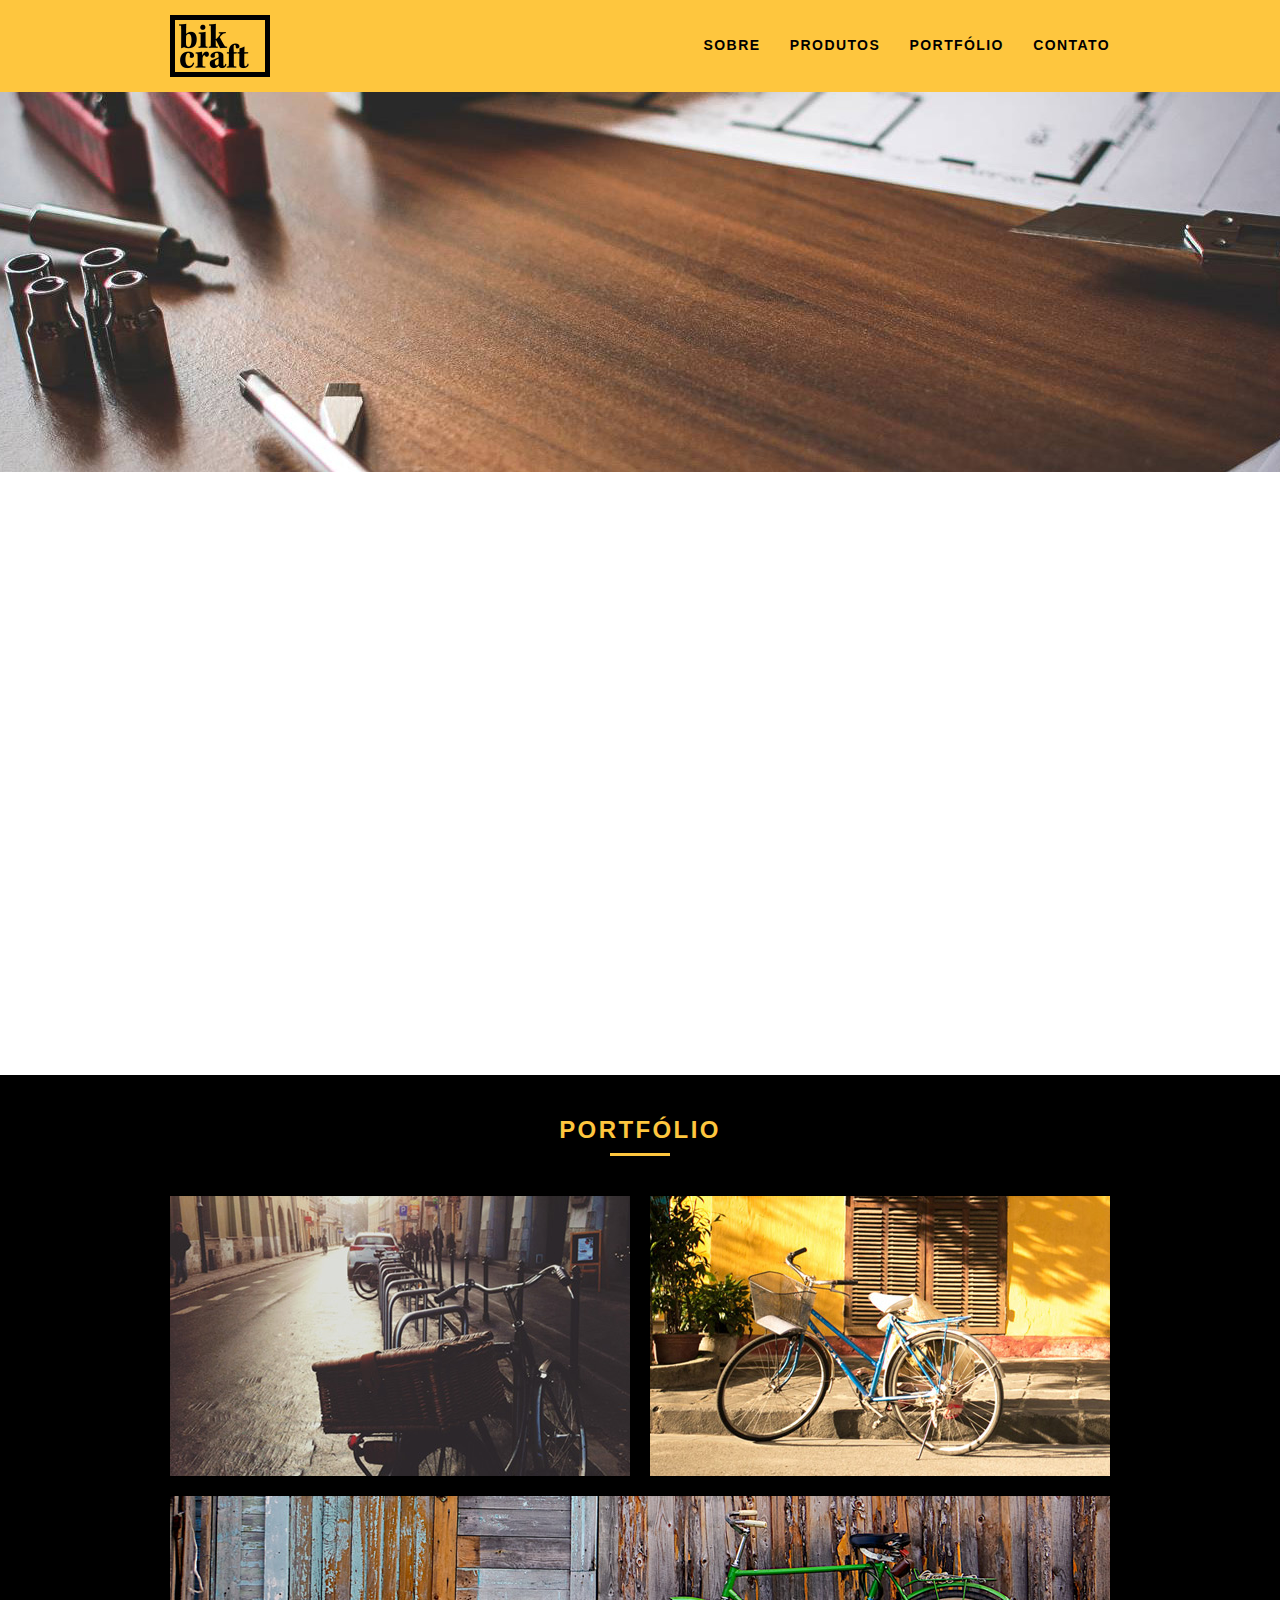
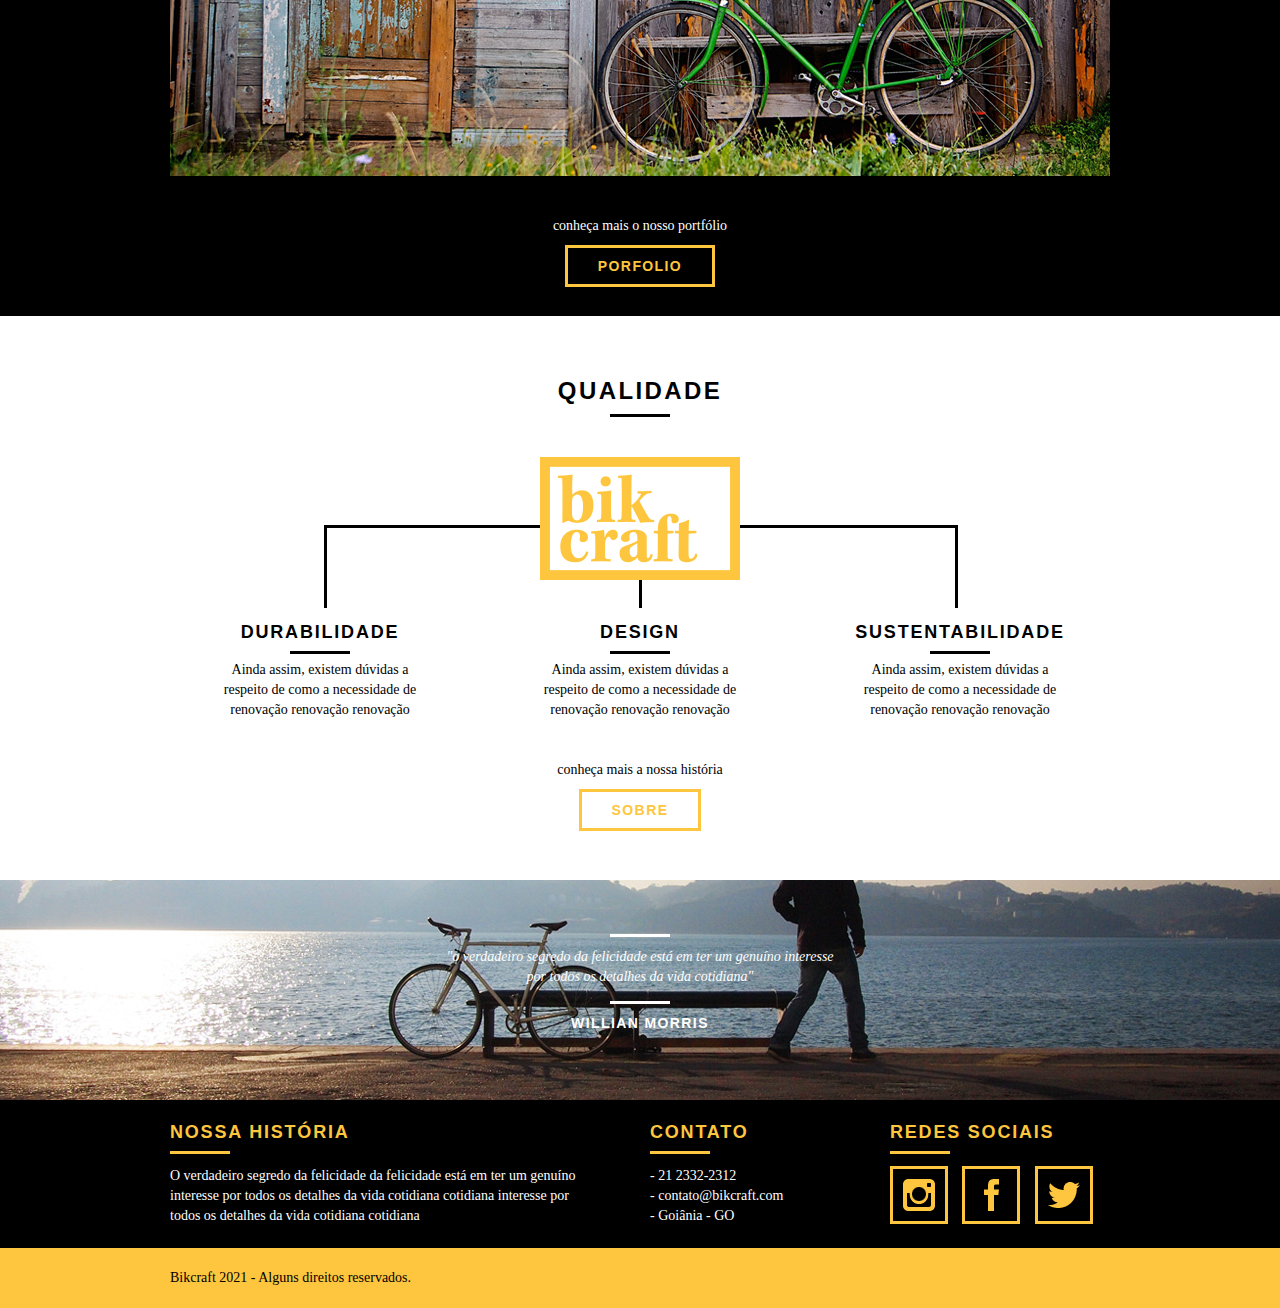
<file: index.html>
<!DOCTYPE html>
<html lang="pt-br">
	<head>
		<meta charset="utf-8">
		<link rel="stylesheet" href="css/style.css">
		<script src="js/libs/modernizr.custom.45655.js"></script>
		<title>Bikcraft - Bicicletas Personalizadas</title>
		<meta name="description" content="Compre a sua bicicleta personalizada na Bikcraft. Possuímos modelos Passeio, Retrô e Esporte.">
		<meta property="og:type" content="website"/>
		<meta property="og:title" content="Bikcraft - Bicicletas Personalizadas"/>
		<meta property="og:description" content="Compre a sua bicicleta personalizada na Bikcraft. Possuímos modelos Passeio, Retrô e Esporte."/>
		<meta property="og:url" content="http://bikcraft.com"/>
		<meta property="og:image" content="http://bikcraft.com/img/og-image.png"/>
		<meta name="viewport" content="width=device-width, initial-scale=1">
		<link rel="shortcut icon" href="favicon.ico">

	</head>
	<body>
		<header class="header">
			<div class="container">
				<a href="index.html" class="grid-4">
					<img src="img/bikcraft.png" alt="Bikcraf">
				</a>
				<nav class="grid-12 header_menu">
					<ul>
						<li><a href="sobre.html">Sobre</a></li>
						<li><a href="produtos.html">Produtos</a></li>
						<li><a href="portfolio.html">Portfólio</a></li>
						<li><a href="contato.html">Contato</a></li>
					</ul>
				</nav>
			</div>
		</header>

			<section class="introducao">
				<div class="container">
					<h1>Bicicletas Feitas a Mãos</h1>
					<blockquote class="quote-externo">
					<p>"não tenha nada em sua casa que você não considere útil ou acredita ser bonito"
					</p>
					<cite>WILLIAN MORRIS</cite>
					</blockquote>
					<a href="produtos.html" class="btn">Orçamento</a>
				</div>
			</section>

			<section class="produtos container animar-interno">
				<h2 class="subtitulo">Produtos</h2>
				<ul class="produtos_lista">
					
					<li class="grid-1-3">
						<div class="produtos_icone">
						<img src="img/produtos/passeio.png">
						</div>
						<h3>Passeio</h3>
						<p>Ainda assim, existem dúvidas a respeito de como a necessidade de renovação.</p>
					</li>

					<li class="grid-1-3">
						<div class="produtos_icone">
						<img src="img/produtos/esporte.png">
						</div>
						<h3>Esporte</h3>
						<p>Ainda assim, existem dúvidas a respeito de como a necessidade de renovação.</p>
					</li>

					<li class="grid-1-3">
						<div class="produtos_icone">
						<img src="img/produtos/retro.png">
						</div>
						<h3>Retro</h3>
						<p>Ainda assim, existem dúvidas a respeito de como a necessidade de renovação.</p>
					</li>
				</ul>
				<div class="call">
					<p>clique aqui e veja os detalhes dos produtos</p>
					<a href="produtos.html" class="btn btn-preto">Produtos</a>
				</div>
			</section>
<!-- Fecha Produtos -->

			<section class="portfolio">
				<div class="container">
					<h2 class="subtitulo">Portfólio</h2>
						<div class="portfolio_lista">
							<div class="grid-8"><img src="img/portfolio/retro.jpg" alt="Bicicleta Retro"></div>
							<div class="grid-8"><img src="img/portfolio/passeio.jpg" alt="Bicicleta de Passeio"></div>
							<div class="grid-16"><img src="img/portfolio/esporte.jpg" alt="Bicicleta para Esporte"></div>
						</div>
						<div class="call">
							<p>conheça mais o nosso portfólio</p>
							<a href="portfolio.html" class="btn">Porfolio</a>
						</div>
				</div>
			</section>

			<section class="qualidade container">
				<h2 class="subtitulo">Qualidade</h2>
				<img src="img/bikcraft-qualidade.png">
				<ul class="qualidade_lista">
					<li class="grid-1-3">
					<h3>Durabilidade</h3>
					<p>Ainda assim, existem dúvidas a respeito de como a necessidade de renovação renovação renovação</p>
					</li>
					<li class="grid-1-3">
					<h3>Design</h3>
					<p>Ainda assim, existem dúvidas a respeito de como a necessidade de renovação renovação renovação</p>
					</li>
					<li class="grid-1-3">
					<h3>Sustentabilidade</h3>
					<p>Ainda assim, existem dúvidas a respeito de como a necessidade de renovação renovação renovação</p>
					</li>
				</ul>
				<div class="call">
					<P>conheça mais a nossa história</P>
					<a href="sobre.html" class="btn btn-preto">Sobre</a>
			</div>
			</section>

			<section class="quebra">
				<blockquote class="quote-externo container">
					<p>"o verdadeiro segredo da felicidade está em ter um genuíno interesse por todos os detalhes da vida cotidiana"
					</p>
					<cite>WILLIAN MORRIS</cite>
				</blockquote>
			</section>

			<footer>
				<div class="footer">
					<div class="container">

						<div class="grid-8 footer_historia">
							<h3>Nossa História</h3>
							<p>O verdadeiro segredo da felicidade da felicidade está em ter um genuíno interesse por todos os detalhes da vida cotidiana cotidiana interesse por todos os detalhes da vida cotidiana cotidiana
							</p>
						</div>
						
						<div class="grid-4 footer_contato">
							<h3>Contato</h3>
							<ul>
								<li>- 21 2332-2312</li>
								<li>- contato@bikcraft.com</li>
								<li>- Goiânia - GO</li>
							</ul>
						</div>

						<div class="grid-4 footer_redes">
							<h3>Redes Sociais</h3>
							<ul>
								<li><a href="https://www.instagram.com" target="_blank"><img src="img/redes-sociais/instagram.png"></a></li>
								<li><a href="https://www.facebook.com" target="_blank"><img src="img/redes-sociais/facebook.png"></a></li>
								<li><a href="https://www.twitter.com" target="_blank"><img src="img/redes-sociais/twitter.png"></a></li>
								</ul>
						</div>

					</div>
				</div>
				<div class="copy">
					<div class="container">
						<p class="grid-16"> Bikcraft 2021 - Alguns direitos reservados.
						</p>
					</div>
				</div>
			</footer>

	<!-- JavaScript -->
	<script src="js/libs/jquery-3.6.0.min.js"></script>
	<script src="js/plugins.js"></script>
	<script src="js/main.js"></script>
	<!-- JavaScript -->

	</body>
</html>
</file>
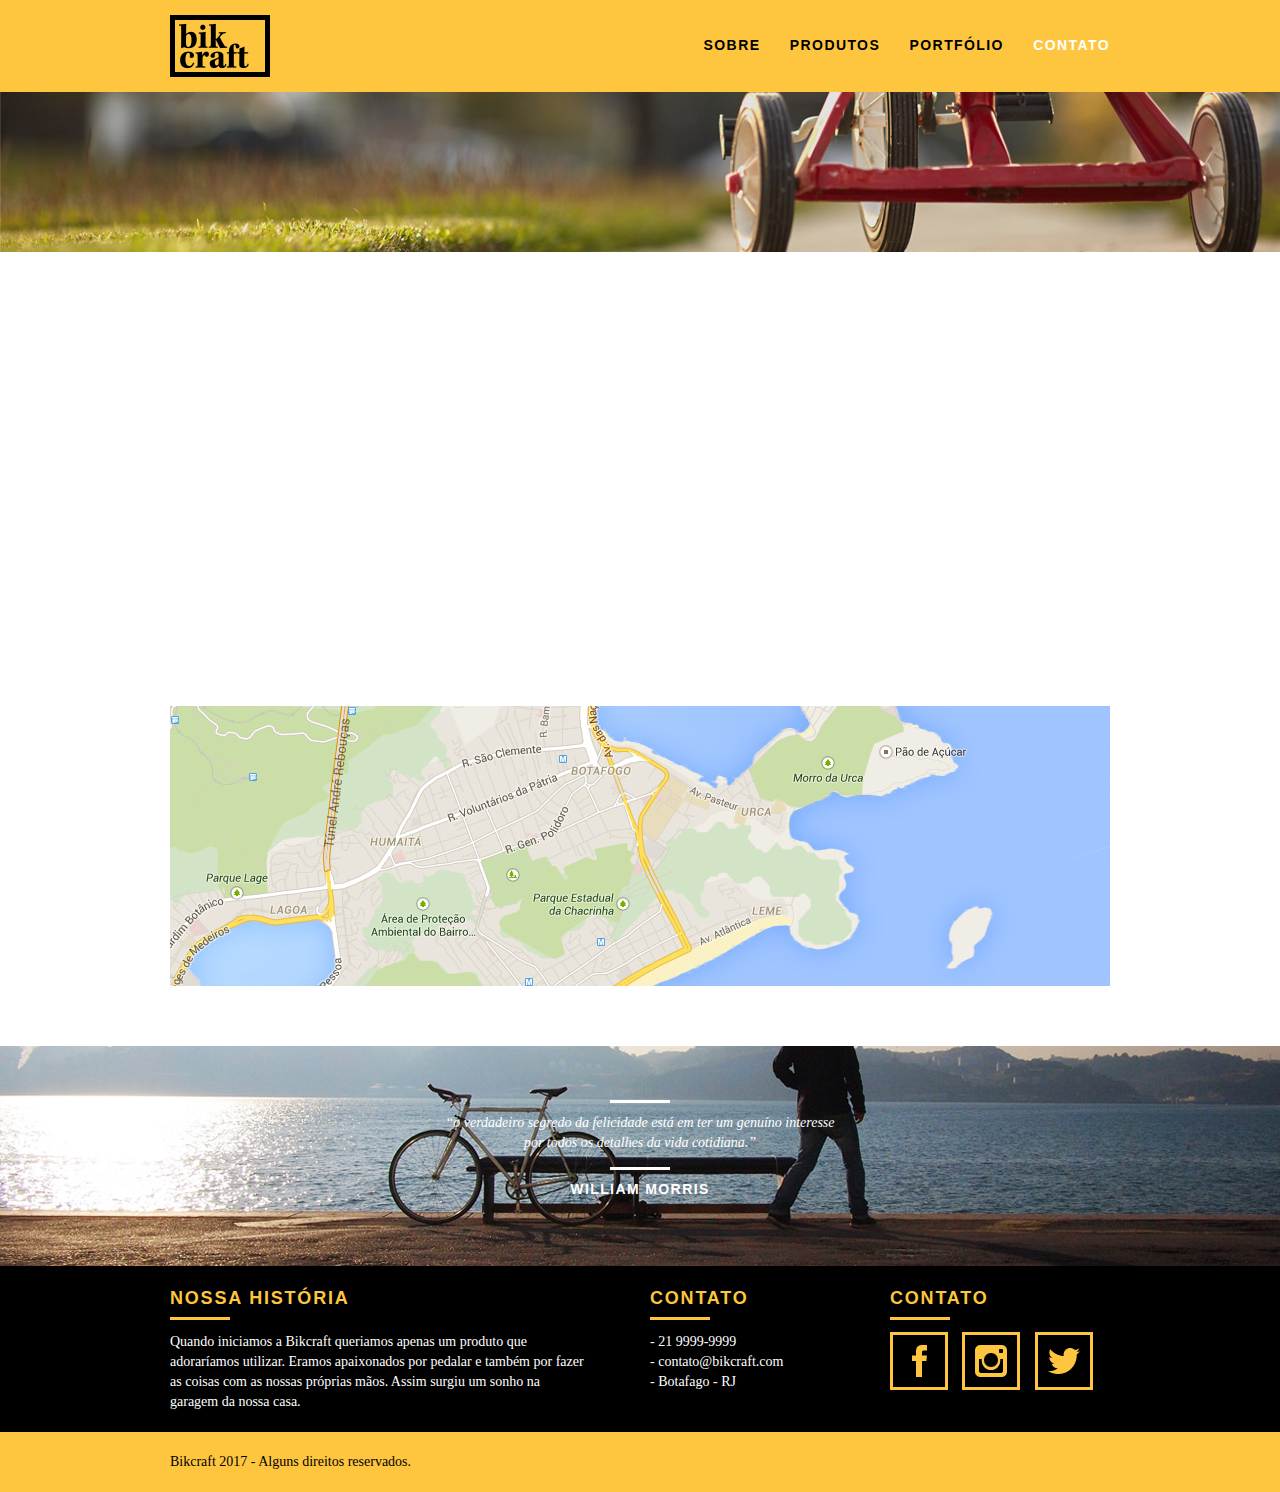
<file: contato.html>
<!DOCTYPE html>
<html lang="pt-br">
	<head>
		<meta charset="utf-8">
		<title>Bikcraft - Contato - 21 9999-9999</title>
		<meta name="description" content="Compre a sua bicicleta personalizada na Bikcraft. Possuímos modelos Passeio, Retrô e Esporte.">
		<meta property="og:type" content="website"/>
		<meta property="og:title" content="Bikcraft - Bicicletas Personalizadas"/>
		<meta property="og:description" content="Compre a sua bicicleta personalizada na Bikcraft. Possuímos modelos Passeio, Retrô e Esporte."/>
		<meta property="og:url" content="http://bikcraft.com"/>
		<meta property="og:image" content="http://bikcraft.com/img/og-image.png"/>
		<meta name="viewport" content="width=device-width, initial-scale=1">
		<link rel="shortcut icon" href="favicon.ico">

		<link rel="stylesheet" href="css/style.css">
		<script src="js/libs/modernizr.custom.45655.js"></script>
	</head>

	<body>

		<header class="header">
			<div class="container">
				<a href="index.html" class="grid-4">
					<img src="img/bikcraft.png" alt="Bikcraft">
				</a>
				<nav class="grid-12 header_menu">
					<ul>
						<li><a href="sobre.html">Sobre</a></li>
						<li><a href="produtos.html">Produtos</a></li>
						<li><a href="portfolio.html">Portfólio</a></li>
						<li><a href="contato.html" class="menu_ativo">Contato</a></li>
					</ul>
				</nav>
			</div>
		</header>

		<section class="introducao-interna interna_contato">
			<div class="container">
				<h1>Contato</h1>
				<p>tire suas dúvidas com a gente</p>
			</div>
		</section>

		<section class="contato container animar-interno">

			<form action="enviar.php" method="post" name="form" class="formphp contato_form grid-8">
				<label for="nome">Nome</label>
				<input id="nome" name="nome" type="text">
				<label for="email">E-mail</label>
				<input id="email" name="email" type="text">
				<label for="telefone">Telefone</label>
				<input id="telefone" name="telefone" type="text">

				<label class="nao-aparece">Se você não é um robô, deixe em branco.</label>
				<input type="text" class="nao-aparece" name="leaveblank">
				<label class="nao-aparece">Se você não é um robô, não mude este campo.</label>
				<input type="text" class="nao-aparece" name="dontchange" value="http://" >

				<label for="mensagem">Mensagem</label>
				<textarea name="mensagem" id="mensagem"></textarea>

				<button id="enviar" name="enviar" type="submit" class="btn btn-preto">Enviar</button>
			</form>

			<div class="contato_dados grid-8">
				<h3>Dados</h3>
				<span>+55 21 9999-9999</span>
				<span>orcamento@bikcraft.com</span>
				<span>Rua Ali Perto - Botafogo</span>
				<span>Rio de Janeiro - RJ - Brasil</span>
				<h3>Redes Sociais</h3>
				<ul>
					<li><a href="http://facebook.com" target="_blank"><img src="img/redes-sociais/facebook.png" alt="Facebook Bikcraft"></a></li>
					<li><a href="http://instagram.com" target="_blank"><img src="img/redes-sociais/instagram.png" alt="Instagram Bikcraft"></a></li>
					<li><a href="http://twitter.com" target="_blank"><img src="img/redes-sociais/twitter.png" alt="Twitter Bikcraft"></a></li>
				</ul>
			</div>
		</section>

		<section class="container contato_mapa">
			<a href="http://google.com" target="_blank" class="grid-16"><img src="img/endereco-bikcraft.jpg" alt="Endereço da Bikcraft"></a>
		</section>

		<div class="quebra">
			<blockquote class="quote-externo container">
				<p>“o verdadeiro segredo da felicidade está em ter um genuíno interesse por todos os detalhes da vida cotidiana.”</p>
				<cite>WILLIAM MORRIS</cite>
			</blockquote>
		</div>

		<footer>
			<div class="footer">
				<div class="container">

					<div class="grid-8 footer_historia">
						<h3>Nossa História</h3>
						<p>Quando iniciamos a Bikcraft queriamos apenas um produto que adoraríamos utilizar. Eramos apaixonados por pedalar e também por fazer as coisas com as nossas próprias mãos. Assim surgiu um sonho na garagem da nossa casa.</p>
					</div>

					<div class="grid-4 footer_contato">
						<h3>Contato</h3>
						<ul>
							<li>- 21 9999-9999</li>
							<li>- contato@bikcraft.com</li>
							<li>- Botafago - RJ</li>
						</ul>
					</div>

					<div class="grid-4 footer_redes">
						<h3>Contato</h3>
						<ul>
							<li><a href="http://facebook.com" target="_blank"><img src="img/redes-sociais/facebook.png" alt="Facebook Bikcraft"></a></li>
							<li><a href="http://instagram.com" target="_blank"><img src="img/redes-sociais/instagram.png" alt="Instagram Bikcraft"></a></li>
							<li><a href="http://twitter.com" target="_blank"><img src="img/redes-sociais/twitter.png" alt="Twitter Bikcraft"></a></li>
						</ul>
					</div>

				</div>
			</div>

			<div class="copy">
				<div class="container">
					<p class="grid-16">Bikcraft 2017 - Alguns direitos reservados.</p>
				</div>
			</div>
		</footer>

	<!-- JavaScript -->
	<script src="js/libs/jquery-3.6.0.min.js"></script>
	<script src="js/plugins.js"></script>
	<script src="js/main.js"></script>

	<!-- JavaScript -->


	</body>
</html>
</file>
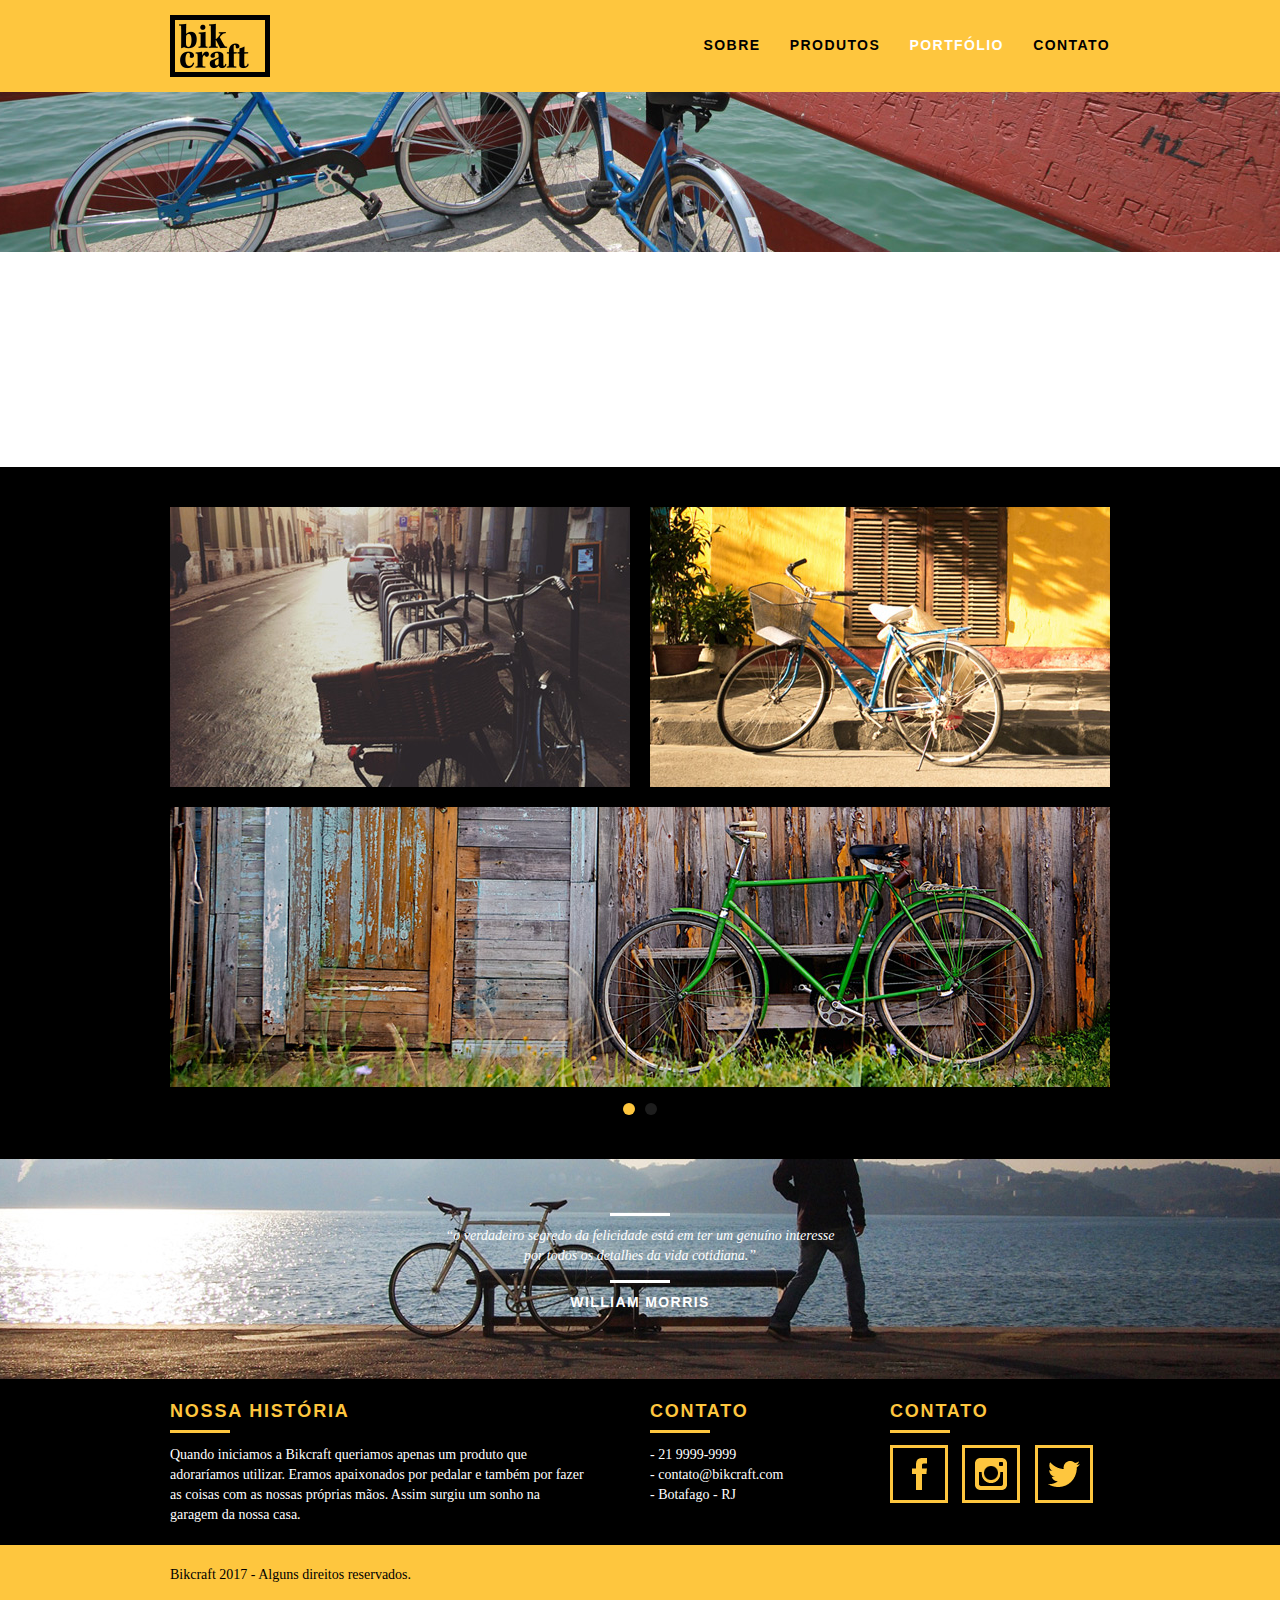
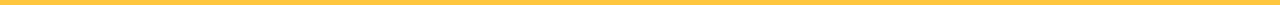
<file: portfolio.html>
<!DOCTYPE html>
<html lang="pt-br">
	<head>
		<meta charset="utf-8">
		<title>Bikcraft - Conheça o portfólio de clientes</title>
		<meta name="description" content="Compre a sua bicicleta personalizada na Bikcraft. Possuímos modelos Passeio, Retrô e Esporte.">
		<meta property="og:type" content="website"/>
		<meta property="og:title" content="Bikcraft - Bicicletas Personalizadas"/>
		<meta property="og:description" content="Compre a sua bicicleta personalizada na Bikcraft. Possuímos modelos Passeio, Retrô e Esporte."/>
		<meta property="og:url" content="http://bikcraft.com"/>
		<meta property="og:image" content="http://bikcraft.com/img/og-image.png"/>
		<meta name="viewport" content="width=device-width, initial-scale=1">
		<link rel="shortcut icon" href="favicon.ico">

		<link rel="stylesheet" href="css/style.css">
		<script src="js/libs/modernizr.custom.45655.js"></script>
	</head>

	<body>

		<header class="header">
			<div class="container">
				<a href="index.html" class="grid-4">
					<img src="img/bikcraft.png" alt="Bikcraft">
				</a>
				<nav class="grid-12 header_menu">
					<ul>
						<li><a href="sobre.html">Sobre</a></li>
						<li><a href="produtos.html">Produtos</a></li>
						<li><a href="portfolio.html" class="menu_ativo">Portfólio</a></li>
						<li><a href="contato.html">Contato</a></li>
					</ul>
				</nav>
			</div>
		</header>

		<section class="introducao-interna interna_portfolio">
			<div class="container">
				<h1>Portfólio</h1>
				<p>conheça os projetos que amamos mostrar</p>
			</div>
		</section>

		<section class="container animar-interno">
			<ul class="rslides">
				<li>
					<blockquote class="quote_clientes">
						<p>"No mundo atual, a contínua expansão de nossa atividade cumpre 
							um papel essencial na formulação da gestão inovadora da qual fazemos parte"
						</p>
						<cite>Barbara Moss</cite>
					</blockquote>
				</li>

				<li>
					<blockquote class="quote_clientes">
						<p>"No mundo atual, a contínua expansão de nossa atividade cumpre 
							um papel essencial na formulação da gestão inovadora da qual fazemos parte"
						</p>
						<cite>Carla</cite>
					</blockquote>
				</li>

				<li>
					<blockquote class="quote_clientes">
						<p>"No mundo atual, a contínua expansão de nossa atividade cumpre 
							um papel essencial na formulação da gestão inovadora da qual fazemos parte"
						</p>
						<cite>Antonio</cite>
					</blockquote>
				</li>

			</ul>
		</section>

		<section class="portfolio">
			<div class="container">
				<ul class="portfolio_lista rslides_portfolio">

					<li>
						<div class="grid-8"><img src="img/portfolio/retro.jpg" alt="Bicicleta Retro"></div>
						<div class="grid-8"><img src="img/portfolio/passeio.jpg" alt="Bicicleta de Passeio"></div>
						<div class="grid-16"><img src="img/portfolio/esporte.jpg" alt="Bicicleta para Esporte"></div>
					</li>

					<li>
						<div class="grid-8"><img src="img/portfolio/passeio.jpg" alt="Bicicleta de Passeio"></div>
						<div class="grid-8"><img src="img/portfolio/retro.jpg" alt="Bicicleta Retro"></div>
						<div class="grid-16"><img src="img/portfolio/esporte.jpg" alt="Bicicleta para Esporte"></div>
					</li>

				</ul>
			</div>				
		</section>


		<div class="quebra">
			<blockquote class="quote-externo container">
				<p>“o verdadeiro segredo da felicidade está em ter um genuíno interesse por todos os detalhes da vida cotidiana.”</p>
				<cite>WILLIAM MORRIS</cite>
			</blockquote>
		</div>

		<footer>
			<div class="footer">
				<div class="container">

					<div class="grid-8 footer_historia">
						<h3>Nossa História</h3>
						<p>Quando iniciamos a Bikcraft queriamos apenas um produto que adoraríamos utilizar. Eramos apaixonados por pedalar e também por fazer as coisas com as nossas próprias mãos. Assim surgiu um sonho na garagem da nossa casa.</p>
					</div>

					<div class="grid-4 footer_contato">
						<h3>Contato</h3>
						<ul>
							<li>- 21 9999-9999</li>
							<li>- contato@bikcraft.com</li>
							<li>- Botafago - RJ</li>
						</ul>
					</div>

					<div class="grid-4 footer_redes">
						<h3>Contato</h3>
						<ul>
							<li><a href="http://facebook.com" target="_blank"><img src="img/redes-sociais/facebook.png" alt="Facebook Bikcraft"></a></li>
							<li><a href="http://instagram.com" target="_blank"><img src="img/redes-sociais/instagram.png" alt="Instagram Bikcraft"></a></li>
							<li><a href="http://twitter.com" target="_blank"><img src="img/redes-sociais/twitter.png" alt="Twitter Bikcraft"></a></li>
						</ul>
					</div>

				</div>
			</div>

			<div class="copy">
				<div class="container">
					<p class="grid-16">Bikcraft 2017 - Alguns direitos reservados.</p>
				</div>
			</div>
		</footer>

		<!-- JavaScript -->
		<script src="js/libs/jquery-3.6.0.min.js"></script>
		<script src="js/plugins.js"></script>
		<script src="js/main.js"></script>
	
		<!-- JavaScript -->


		
	</body>
</html>
</file>
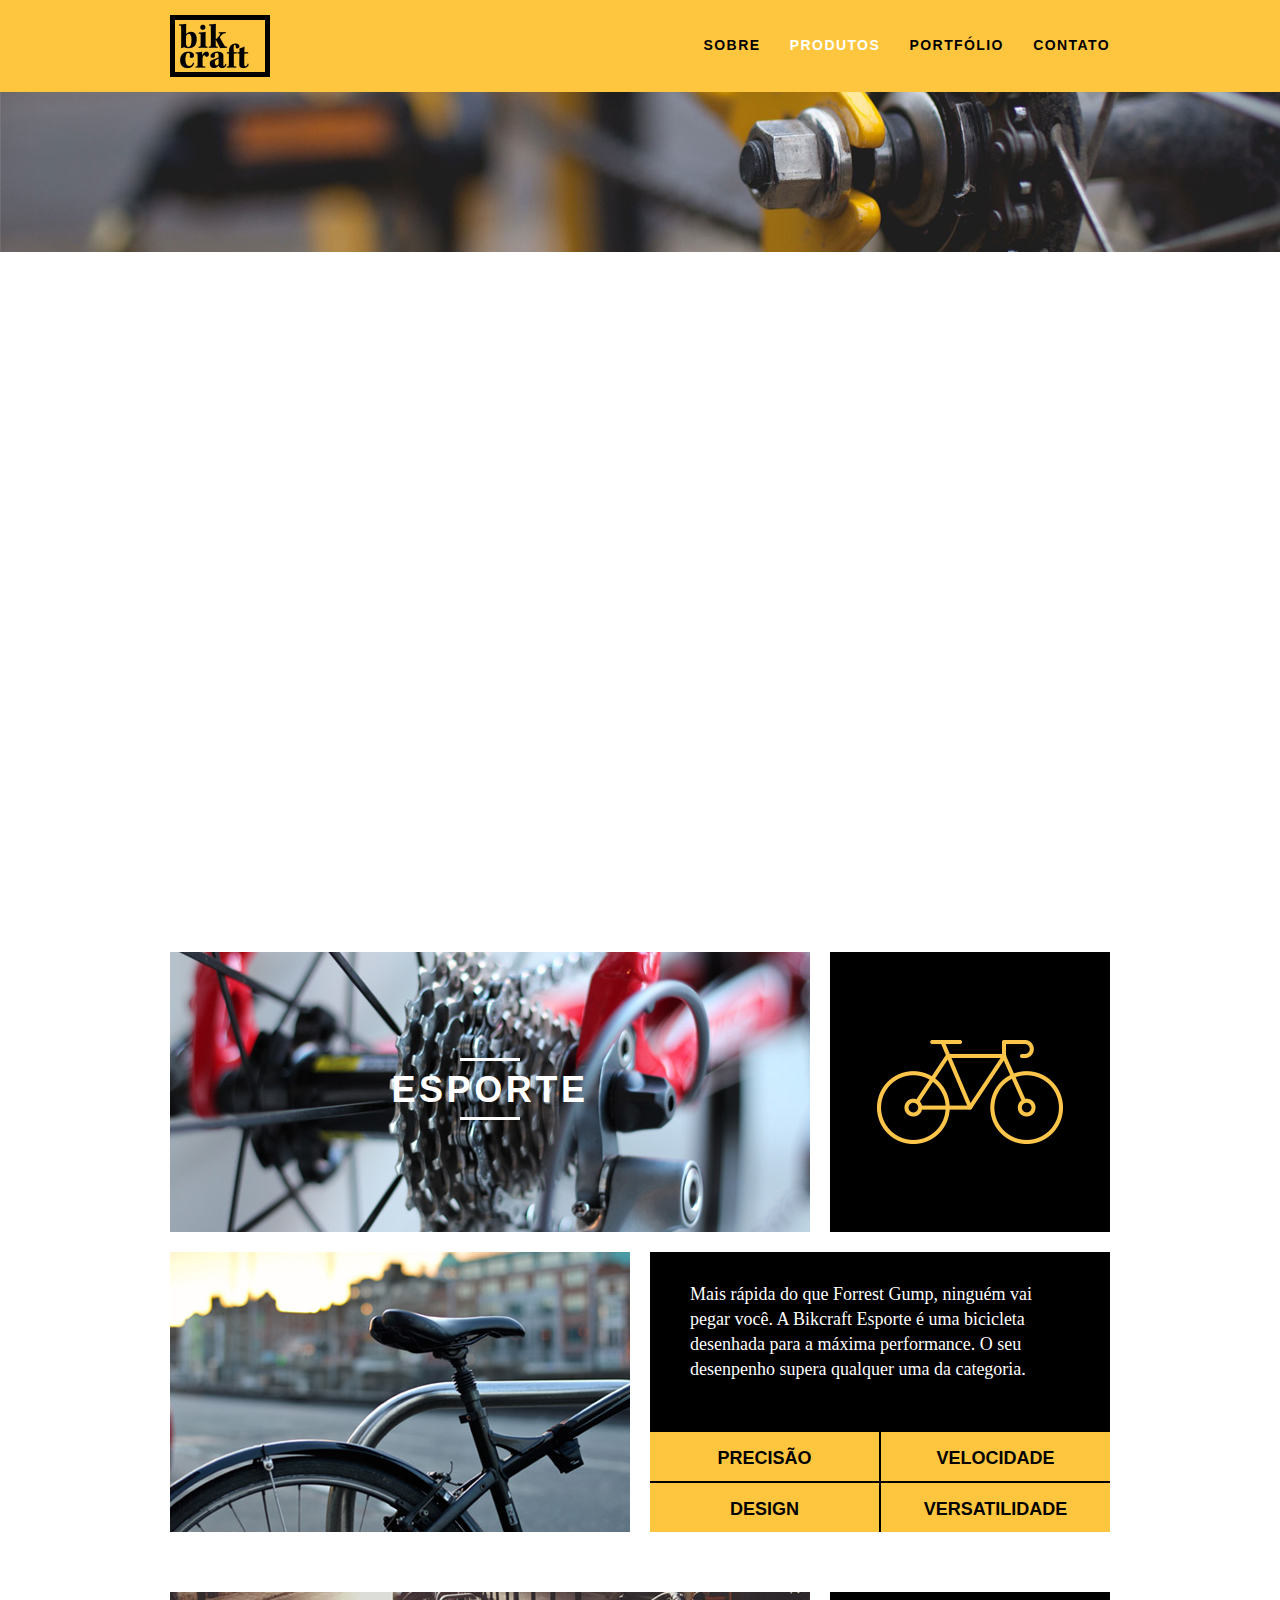
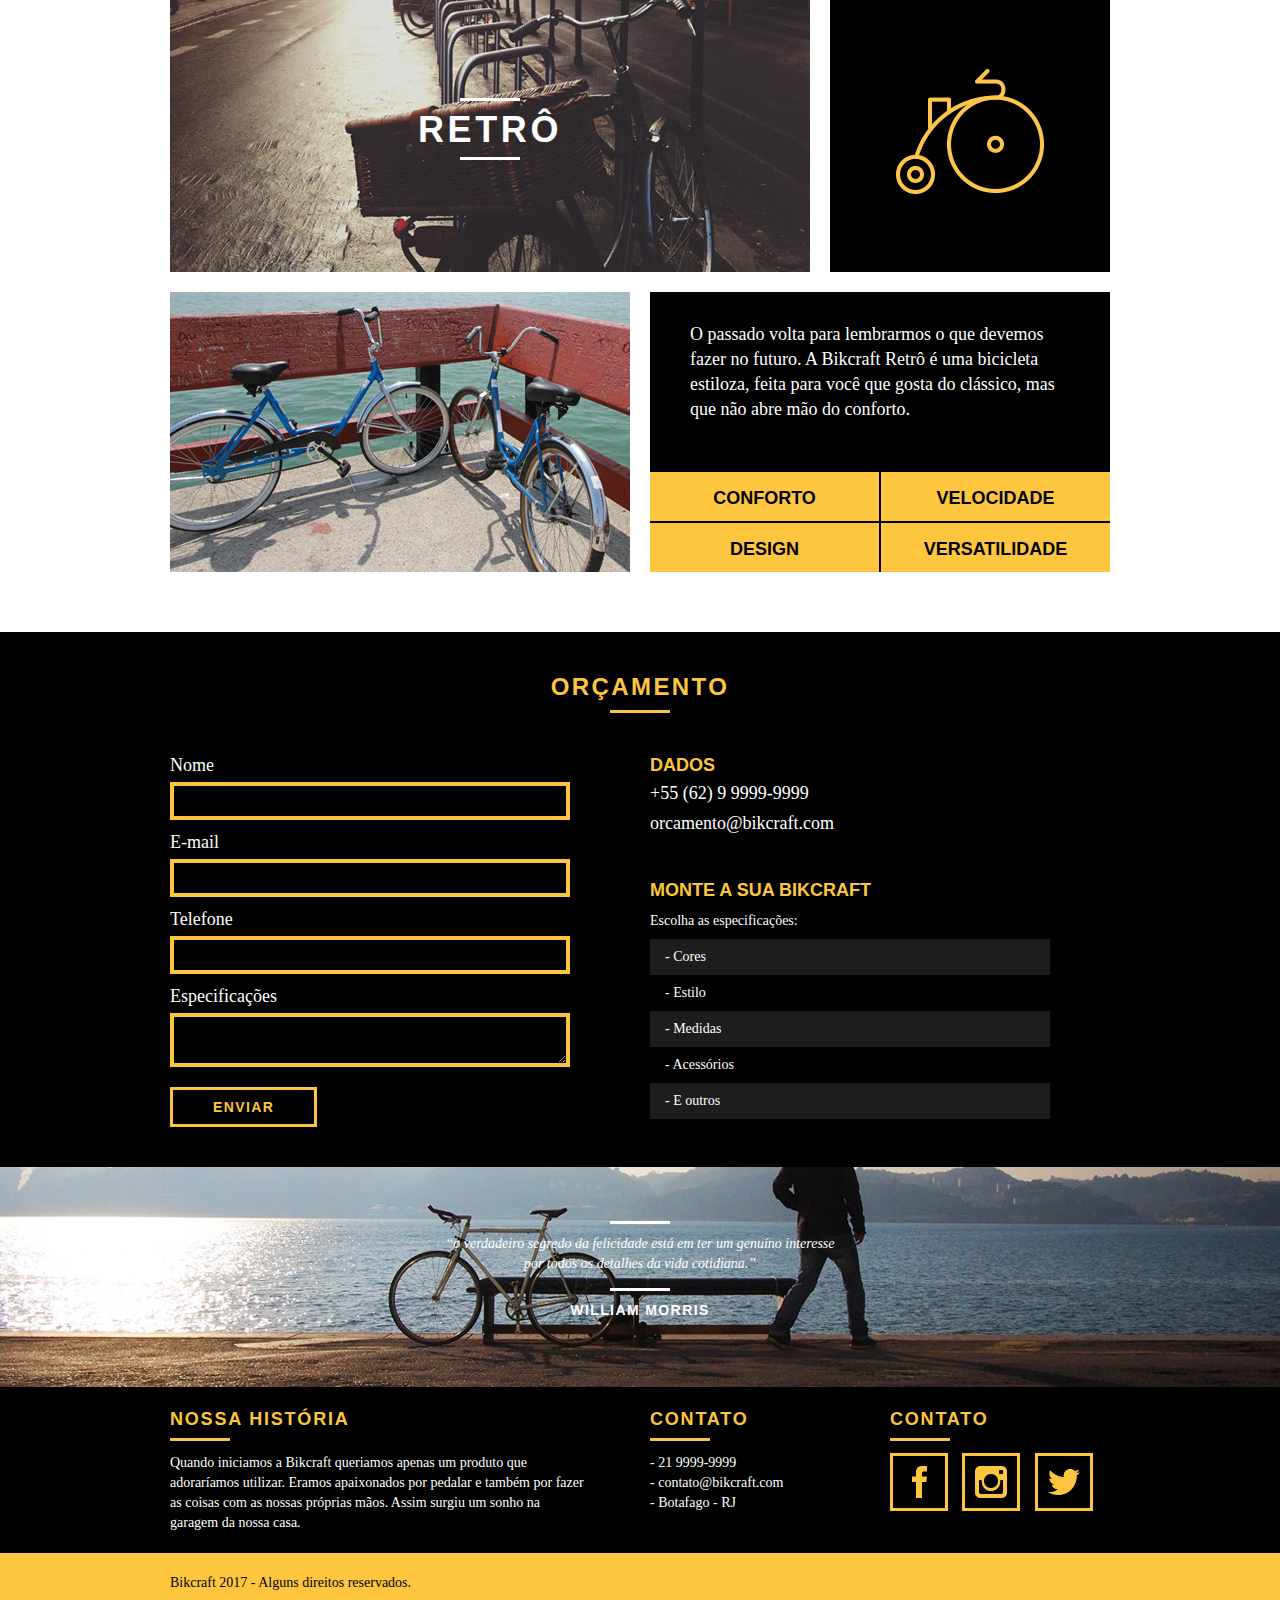
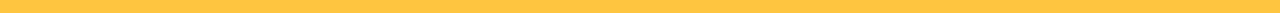
<file: produtos.html>
<!DOCTYPE html>
<html lang="pt-br">
	<head>
		<meta charset="utf-8">
		<title>Bikcraft - Conheça as linhas Passeio, Retrô e Esporte</title>

		<meta name="description" content="Compre a sua bicicleta personalizada na Bikcraft. Possuímos modelos Passeio, Retrô e Esporte.">
		<meta property="og:type" content="website"/>
		<meta property="og:title" content="Bikcraft - Bicicletas Personalizadas"/>
		<meta property="og:description" content="Compre a sua bicicleta personalizada na Bikcraft. Possuímos modelos Passeio, Retrô e Esporte."/>
		<meta property="og:url" content="http://bikcraft.com"/>
		<meta property="og:image" content="http://bikcraft.com/img/og-image.png"/>
		<meta name="viewport" content="width=device-width, initial-scale=1">
		<link rel="shortcut icon" href="favicon.ico">

		<link rel="stylesheet" href="css/style.css">
		<script src="js/libs/modernizr.custom.45655.js"></script>
	</head>
	<body>

		<header class="header">
			<div class="container">
				<a href="index.html" class="grid-4">
					<img src="img/bikcraft.png" alt="Bikcraft">
				</a>
				<nav class="grid-12 header_menu">
					<ul>
						<li><a href="sobre.html">Sobre</a></li>
						<li><a href="produtos.html" class="menu_ativo">Produtos</a></li>
						<li><a href="portfolio.html">Portfólio</a></li>
						<li><a href="contato.html">Contato</a></li>
					</ul>
				</nav>
			</div>
		</header>

		<section class="introducao-interna interna_produtos">
			<div class="container">
				<h1>Produtos</h1>
				<p>conheça todos os nossos produtos</p>
			</div>
		</section>

		<section class="container produto_item animar-interno">
			<div class="grid-11">
				<img src="img/produtos/bikcraft-passeio-1.jpg" alt="Bikcraft Passeio">
				<h2>Passeio</h2>
			</div>
			<div class="grid-5 produto_icone"><img src="img/produtos/passeio.png" alt="Icone Passeio"></div>
			<div class="grid-8"><img src="img/produtos/bikcraft-passeio-2.jpg" alt="Bikcraft Passeio"></div>
			<div class="grid-8 produto_info">
				<p>Muito melhor do que passear pela orla a vidros fechados. A Bikcraft Passeio é uma bicicleta que une conforto e praticidade para o seu dia a dia. Você nunca mais vai querer saber de outra.</p>
				<ul>
					<li>Conforto</li>
					<li>Praticidade</li>
					<li>Design</li>
					<li>Versatilidade</li>
				</ul>
			</div>
		</section>

		<section class="container produto_item">
			<div class="grid-11">
				<img src="img/produtos/bikcraft-esporte-1.jpg" alt="Bikcraft Esporte">
				<h2>Esporte</h2>
			</div>
			<div class="grid-5 produto_icone"><img src="img/produtos/esporte.png" alt="Icone Esporte"></div>
			<div class="grid-8"><img src="img/produtos/bikcraft-esporte-2.jpg" alt="Bikcraft Esporte"></div>
			<div class="grid-8 produto_info">
				<p>Mais rápida do que Forrest Gump, ninguém vai pegar você. A Bikcraft Esporte é uma bicicleta desenhada para a máxima performance. O seu desenpenho supera qualquer uma da categoria.</p>
				<ul>
					<li>Precisão</li>
					<li>Velocidade</li>
					<li>Design</li>
					<li>Versatilidade</li>
				</ul>
			</div>
		</section>

		<section class="container produto_item">
			<div class="grid-11">
				<img src="img/produtos/bikcraft-retro-1.jpg" alt="Bikcraft Retrô">
				<h2>Retrô</h2>
			</div>
			<div class="grid-5 produto_icone"><img src="img/produtos/retro.png" alt="Icone Retrô"></div>
			<div class="grid-8"><img src="img/produtos/bikcraft-retro-2.jpg" alt="Bikcraft Retrô"></div>
			<div class="grid-8 produto_info">
				<p>O passado volta para lembrarmos o que devemos fazer no futuro. A Bikcraft Retrô é uma bicicleta estiloza, feita para você que gosta do clássico, mas que não abre mão do conforto.</p>
				<ul>
					<li>Conforto</li>
					<li>Velocidade</li>
					<li>Design</li>
					<li>Versatilidade</li>
				</ul>
			</div>
		</section>

		<section class="orcamento">
				<div class="container">
					<h2 class="subtitulo">Orçamento</h2>
					<form action="enviar.php" method="post" name="form" class="formphp form grid-8">
						<label for="nome">Nome</label>
						<input id="nome" name="nome" type="text">
						<label for="email">E-mail</label>
						<input id="email" name="email" type="text">
						<label for="telefone">Telefone</label>
						<input id="telefone" name="telefone" type="text">
		
						<label class="nao-aparece">Se você não é um robô, deixe em branco.</label>
						<input type="text" class="nao-aparece" name="leaveblank">
						<label class="nao-aparece">Se você não é um robô, não mude este campo.</label>
						<input type="text" class="nao-aparece" name="dontchange" value="http://" >
		
						<label for="mensagem">Especificações</label>
						<textarea name="mensagem" id="mensagem"></textarea>
		
						<button id="enviar" name="enviar" type="submit" class="btn">Enviar</button>
					</form>
		

				<div class="orcamento_dados grid-8">
					<h3>Dados</h3>
					<span>+55 (62) 9 9999-9999</span>
					<span>orcamento@bikcraft.com</span>
					<h3>Monte a sua bikcraft</h3>
					<p>Escolha as especificações:</p>
					<ul>
						<li>- Cores</li>
						<li>- Estilo</li>
						<li>- Medidas</li>
						<li>- Acessórios</li>
						<li>- E outros</li>
					</ul>
				</div>
			</div>
		</section>

		<div class="quebra">
			<blockquote class="quote-externo container">
				<p>“o verdadeiro segredo da felicidade está em ter um genuíno interesse por todos os detalhes da vida cotidiana.”</p>
				<cite>WILLIAM MORRIS</cite>
			</blockquote>
		</div>

		<footer>
			<div class="footer">
				<div class="container">

					<div class="grid-8 footer_historia">
						<h3>Nossa História</h3>
						<p>Quando iniciamos a Bikcraft queriamos apenas um produto que adoraríamos utilizar. Eramos apaixonados por pedalar e também por fazer as coisas com as nossas próprias mãos. Assim surgiu um sonho na garagem da nossa casa.</p>
					</div>

					<div class="grid-4 footer_contato">
						<h3>Contato</h3>
						<ul>
							<li>- 21 9999-9999</li>
							<li>- contato@bikcraft.com</li>
							<li>- Botafago - RJ</li>
						</ul>
					</div>

					<div class="grid-4 footer_redes">
						<h3>Contato</h3>
						<ul>
							<li><a href="http://facebook.com" target="_blank"><img src="img/redes-sociais/facebook.png" alt="Facebook Bikcraft"></a></li>
							<li><a href="http://instagram.com" target="_blank"><img src="img/redes-sociais/instagram.png" alt="Instagram Bikcraft"></a></li>
							<li><a href="http://twitter.com" target="_blank"><img src="img/redes-sociais/twitter.png" alt="Twitter Bikcraft"></a></li>
						</ul>
					</div>

				</div>
			</div>

			<div class="copy">
				<div class="container">
					<p class="grid-16">Bikcraft 2017 - Alguns direitos reservados.</p>
				</div>
			</div>
		</footer>

	<!-- JavaScript -->
	<script src="js/libs/jquery-3.6.0.min.js"></script>
	<script src="js/plugins.js"></script>
	<script src="js/main.js"></script>
	<!-- JavaScript -->


	</body>
</html>
</file>
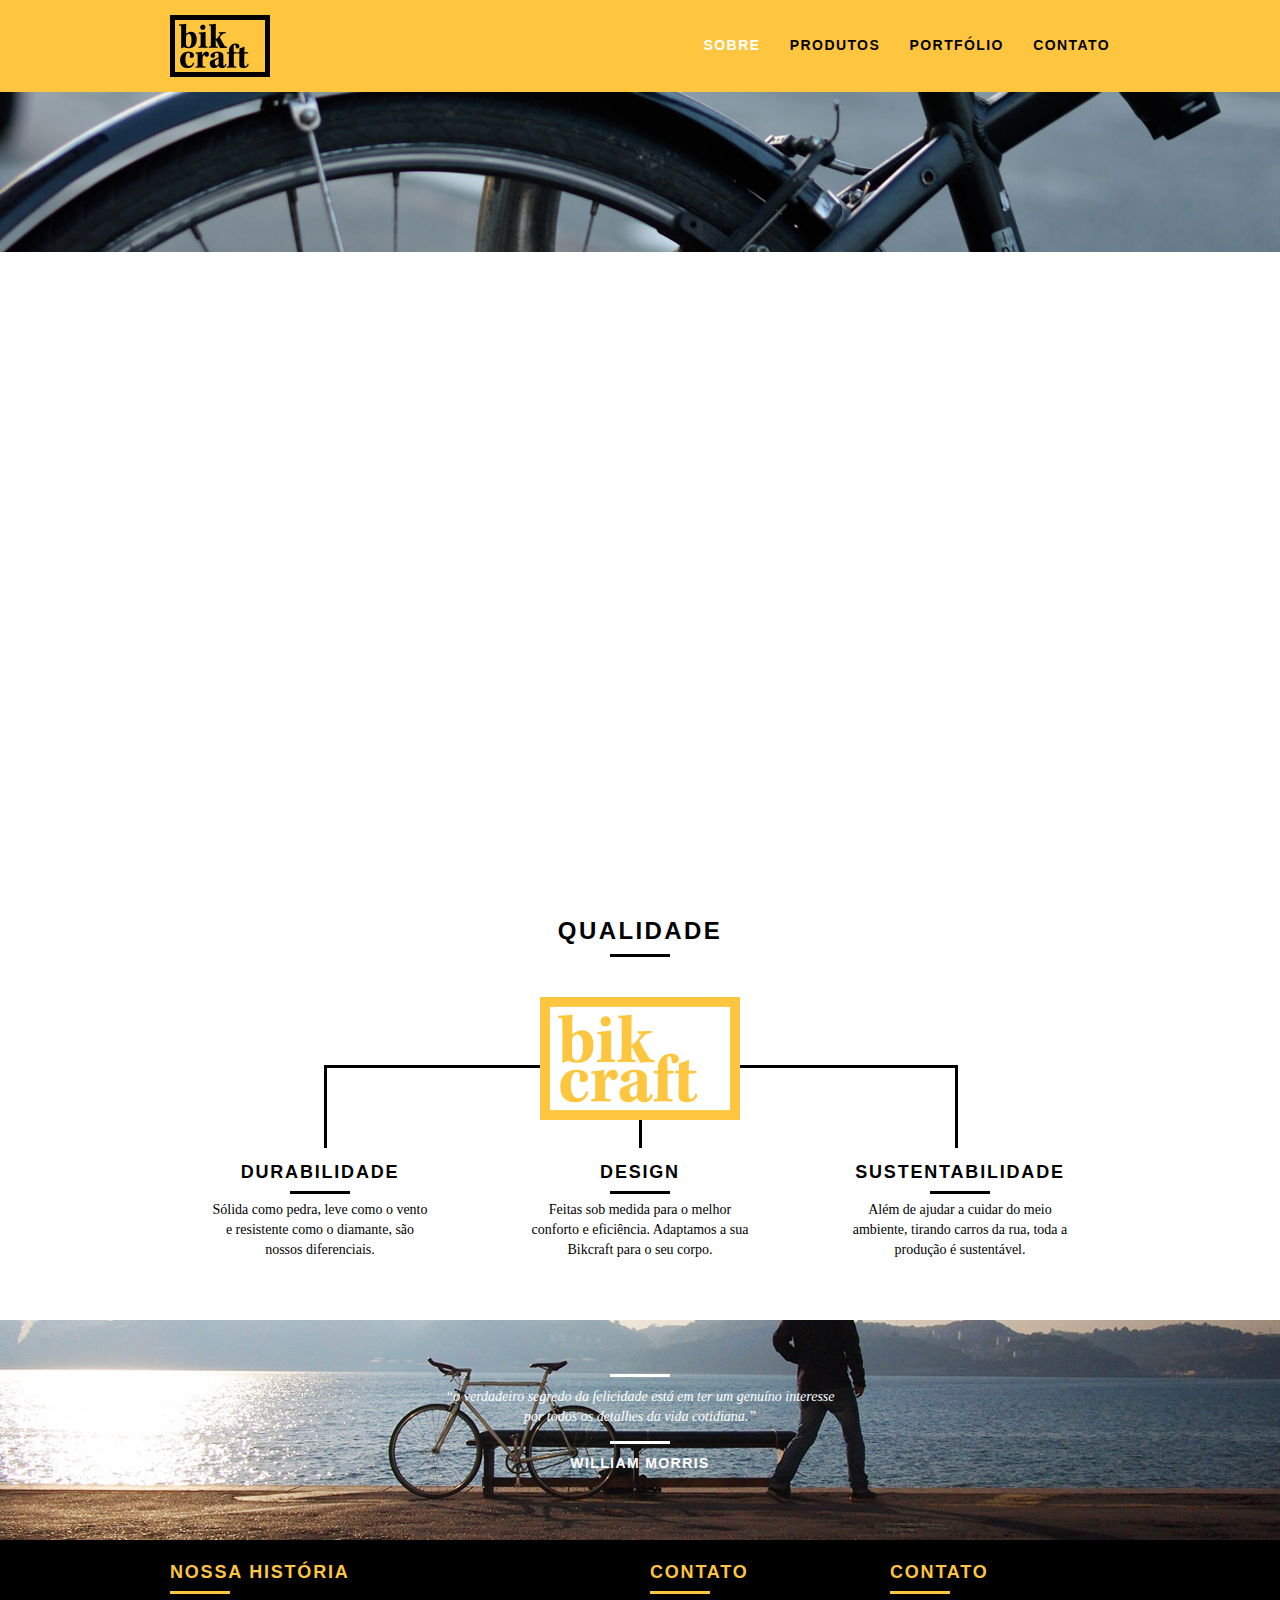
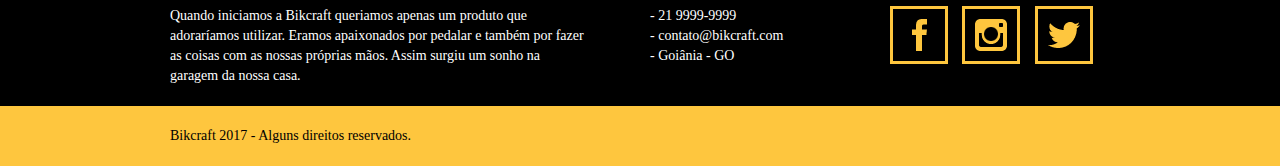
<file: sobre.html>
<!DOCTYPE html>
<html lang="pt-br">
	<head>
		<meta charset="utf-8">
		<title>Bikcraft - Saiba mais sobre a gente</title>

		<meta name="description" content="Compre a sua bicicleta personalizada na Bikcraft. Possuímos modelos Passeio, Retrô e Esporte.">
		<meta property="og:type" content="website"/>
		<meta property="og:title" content="Bikcraft - Bicicletas Personalizadas"/>
		<meta property="og:description" content="Compre a sua bicicleta personalizada na Bikcraft. Possuímos modelos Passeio, Retrô e Esporte."/>
		<meta property="og:url" content="http://bikcraft.com/sobre.html"/>
		<meta property="og:image" content="http://bikcraft.com/img/og-image.png"/>
		<meta name="viewport" content="width=device-width, initial-scale=1">
		<link rel="shortcut icon" href="favicon.ico">

		<link rel="stylesheet" href="css/style.css">
		<script src="js/libs/modernizr.custom.45655.js"></script>
	</head>
	<body>

		<header class="header">
			<div class="container">
				<a href="index.html" class="grid-4">
					<img src="img/bikcraft.png" alt="Bikcraft">
				</a>
				<nav class="grid-12 header_menu">
					<ul>
						<li><a href="sobre.html" class="menu_ativo">Sobre</a></li>
						<li><a href="produtos.html">Produtos</a></li>
						<li><a href="portfolio.html">Portfólio</a></li>
						<li><a href="contato.html">Contato</a></li>
					</ul>
				</nav>
			</div>
		</header>

		<section class="introducao-interna interna_sobre">
			<div class="container">
				<h1>Sobre</h1>
				<p>conheça mais sobre a bikcraft</p>
			</div>
		</section>

		<section class="missao_sobre container animar-interno">
			<div class="grid-10">
				<h2 class="subtitulo-interno">História, Missão e Visão</h2>
				<p>Quando iniciamos a Bikcraft queriamos apenas um produto que adoraríamos utilizar. Eramos apaixonados por pedalar e também por fazer as coisas com as nossas próprias mãos. Assim surgiu um sonho na garagem da nossa casa.</p>
				<p>Conheça os nossos produtos, pergunte para os nossos clientes e descubra a maravilha de ter uma Bikcraft na sua casa.</p>
			</div>
			<div class="grid-6">
				<h2 class="subtitulo-interno">Valores</h2>
				<ul>
					<li>- Qualidade no processo com</li>
					<li>- Foco no cliente sem perder a</li>
					<li>- Diversão, preservando a</li>
					<li>- Natureza com sustentabilidade</li>
				</ul>
			</div>

			<div class="grid-16 foto-equipe">
				<img src="img/equipe-bikcraft.jpg" alt="Equipe Bikcraft">
			</div>

		</section>

		<section class="qualidade container">
			<h2 class="subtitulo">Qualidade</h2>
			<img src="img/bikcraft-qualidade.png" alt="Bikcraft">
			<ul class="qualidade_lista">
				<li class="grid-1-3">
					<h3>Durabilidade</h3>
					<p>Sólida como pedra, leve como o vento e resistente como o diamante, são nossos diferenciais.</p>
				</li>
				<li class="grid-1-3">
					<h3>Design</h3>
					<p>Feitas sob medida para o melhor conforto e eficiência. Adaptamos a sua Bikcraft para o seu corpo.</p>
				</li>
				<li class="grid-1-3">
					<h3>Sustentabilidade</h3>
					<p>Além de ajudar a cuidar do meio ambiente, tirando carros da rua, toda a produção é sustentável.</p>
				</li>
			</ul>
		</section>

		<div class="quebra">
			<blockquote class="quote-externo container">
				<p>“o verdadeiro segredo da felicidade está em ter um genuíno interesse por todos os detalhes da vida cotidiana.”</p>
				<cite>WILLIAM MORRIS</cite>
			</blockquote>
		</div>

		<footer>
			<div class="footer">
				<div class="container">

					<div class="grid-8 footer_historia">
						<h3>Nossa História</h3>
						<p>Quando iniciamos a Bikcraft queriamos apenas um produto que adoraríamos utilizar. Eramos apaixonados por pedalar e também por fazer as coisas com as nossas próprias mãos. Assim surgiu um sonho na garagem da nossa casa.</p>
					</div>

					<div class="grid-4 footer_contato">
						<h3>Contato</h3>
						<ul>
							<li>- 21 9999-9999</li>
							<li>- contato@bikcraft.com</li>
							<li>- Goiânia - GO</li>
						</ul>
					</div>

					<div class="grid-4 footer_redes">
						<h3>Contato</h3>
						<ul>
							<li><a href="http://facebook.com" target="_blank"><img src="img/redes-sociais/facebook.png" alt="Facebook Bikcraft"></a></li>
							<li><a href="http://instagram.com" target="_blank"><img src="img/redes-sociais/instagram.png" alt="Instagram Bikcraft"></a></li>
							<li><a href="http://twitter.com" target="_blank"><img src="img/redes-sociais/twitter.png" alt="Twitter Bikcraft"></a></li>
						</ul>
					</div>

				</div>
			</div>

			<div class="copy">
				<div class="container">
					<p class="grid-16">Bikcraft 2017 - Alguns direitos reservados.</p>
				</div>
			</div>
		</footer>

	<!-- JavaScript -->
	<script src="js/libs/jquery-3.6.0.min.js"></script>
	<script src="js/plugins.js"></script>
	<script src="js/main.js"></script>

	<!-- JavaScript -->

	</body>
</html>
</file>
<file: css/style.css>
@charset "UTF-8";
/*! normalize.css v3.0.2 | MIT License | git.io/normalize */
/**
 * 1. Set default font family to sans-serif.
 * 2. Prevent iOS text size adjust after orientation change, without disabling
 *    user zoom.
 */
html {
  font-family: sans-serif;
  /* 1 */
  -ms-text-size-adjust: 100%;
  /* 2 */
  -webkit-text-size-adjust: 100%;
  /* 2 */
}

/**
 * Remove default margin.
 */
body {
  margin: 0;
}

/* HTML5 display definitions
   ========================================================================== */
/**
 * Correct `block` display not defined for any HTML5 element in IE 8/9.
 * Correct `block` display not defined for `details` or `summary` in IE 10/11
 * and Firefox.
 * Correct `block` display not defined for `main` in IE 11.
 */
article,
aside,
details,
figcaption,
figure,
footer,
header,
hgroup,
main,
menu,
nav,
section,
summary {
  display: block;
}

/**
 * 1. Correct `inline-block` display not defined in IE 8/9.
 * 2. Normalize vertical alignment of `progress` in Chrome, Firefox, and Opera.
 */
audio,
canvas,
progress,
video {
  display: inline-block;
  /* 1 */
  vertical-align: baseline;
  /* 2 */
}

/**
 * Prevent modern browsers from displaying `audio` without controls.
 * Remove excess height in iOS 5 devices.
 */
audio:not([controls]) {
  display: none;
  height: 0;
}

/**
 * Address `[hidden]` styling not present in IE 8/9/10.
 * Hide the `template` element in IE 8/9/11, Safari, and Firefox < 22.
 */
[hidden],
template {
  display: none;
}

/* Links
   ========================================================================== */
/**
 * Remove the gray background color from active links in IE 10.
 */
a {
  background-color: transparent;
}

/**
 * Improve readability when focused and also mouse hovered in all browsers.
 */
a:active,
a:hover {
  outline: 0;
}

/* Text-level semantics
   ========================================================================== */
/**
 * Address styling not present in IE 8/9/10/11, Safari, and Chrome.
 */
abbr[title] {
  border-bottom: 1px dotted;
}

/**
 * Address style set to `bolder` in Firefox 4+, Safari, and Chrome.
 */
b,
strong {
  font-weight: bold;
}

/**
 * Address styling not present in Safari and Chrome.
 */
dfn {
  font-style: italic;
}

/**
 * Address variable `h1` font-size and margin within `section` and `article`
 * contexts in Firefox 4+, Safari, and Chrome.
 */
h1 {
  font-size: 2em;
  margin: 0.67em 0;
}

/**
 * Address styling not present in IE 8/9.
 */
mark {
  background: #ff0;
  color: #000;
}

/**
 * Address inconsistent and variable font size in all browsers.
 */
small {
  font-size: 80%;
}

/**
 * Prevent `sub` and `sup` affecting `line-height` in all browsers.
 */
sub,
sup {
  font-size: 75%;
  line-height: 0;
  position: relative;
  vertical-align: baseline;
}

sup {
  top: -0.5em;
}

sub {
  bottom: -0.25em;
}

/* Embedded content
   ========================================================================== */
/**
 * Remove border when inside `a` element in IE 8/9/10.
 */
img {
  border: 0;
}

/**
 * Correct overflow not hidden in IE 9/10/11.
 */
svg:not(:root) {
  overflow: hidden;
}

/* Grouping content
   ========================================================================== */
/**
 * Address margin not present in IE 8/9 and Safari.
 */
figure {
  margin: 1em 40px;
}

/**
 * Address differences between Firefox and other browsers.
 */
hr {
  -moz-box-sizing: content-box;
  box-sizing: content-box;
  height: 0;
}

/**
 * Contain overflow in all browsers.
 */
pre {
  overflow: auto;
}

/**
 * Address odd `em`-unit font size rendering in all browsers.
 */
code,
kbd,
pre,
samp {
  font-family: monospace, monospace;
  font-size: 1em;
}

/* Forms
   ========================================================================== */
/**
 * Known limitation: by default, Chrome and Safari on OS X allow very limited
 * styling of `select`, unless a `border` property is set.
 */
/**
 * 1. Correct color not being inherited.
 *    Known issue: affects color of disabled elements.
 * 2. Correct font properties not being inherited.
 * 3. Address margins set differently in Firefox 4+, Safari, and Chrome.
 */
button,
input,
optgroup,
select,
textarea {
  color: inherit;
  /* 1 */
  font: inherit;
  /* 2 */
  margin: 0;
  /* 3 */
}

/**
 * Address `overflow` set to `hidden` in IE 8/9/10/11.
 */
button {
  overflow: visible;
}

/**
 * Address inconsistent `text-transform` inheritance for `button` and `select`.
 * All other form control elements do not inherit `text-transform` values.
 * Correct `button` style inheritance in Firefox, IE 8/9/10/11, and Opera.
 * Correct `select` style inheritance in Firefox.
 */
button,
select {
  text-transform: none;
}

/**
 * 1. Avoid the WebKit bug in Android 4.0.* where (2) destroys native `audio`
 *    and `video` controls.
 * 2. Correct inability to style clickable `input` types in iOS.
 * 3. Improve usability and consistency of cursor style between image-type
 *    `input` and others.
 */
button,
html input[type="button"],
input[type="reset"],
input[type="submit"] {
  -webkit-appearance: button;
  /* 2 */
  cursor: pointer;
  /* 3 */
}

/**
 * Re-set default cursor for disabled elements.
 */
button[disabled],
html input[disabled] {
  cursor: default;
}

/**
 * Remove inner padding and border in Firefox 4+.
 */
button::-moz-focus-inner,
input::-moz-focus-inner {
  border: 0;
  padding: 0;
}

/**
 * Address Firefox 4+ setting `line-height` on `input` using `!important` in
 * the UA stylesheet.
 */
input {
  line-height: normal;
}

/**
 * It's recommended that you don't attempt to style these elements.
 * Firefox's implementation doesn't respect box-sizing, padding, or width.
 *
 * 1. Address box sizing set to `content-box` in IE 8/9/10.
 * 2. Remove excess padding in IE 8/9/10.
 */
input[type="checkbox"],
input[type="radio"] {
  box-sizing: border-box;
  /* 1 */
  padding: 0;
  /* 2 */
}

/**
 * Fix the cursor style for Chrome's increment/decrement buttons. For certain
 * `font-size` values of the `input`, it causes the cursor style of the
 * decrement button to change from `default` to `text`.
 */
input[type="number"]::-webkit-inner-spin-button,
input[type="number"]::-webkit-outer-spin-button {
  height: auto;
}

/**
 * 1. Address `appearance` set to `searchfield` in Safari and Chrome.
 * 2. Address `box-sizing` set to `border-box` in Safari and Chrome
 *    (include `-moz` to future-proof).
 */
input[type="search"] {
  -webkit-appearance: textfield;
  /* 1 */
  -moz-box-sizing: content-box;
  -webkit-box-sizing: content-box;
  /* 2 */
  box-sizing: content-box;
}

/**
 * Remove inner padding and search cancel button in Safari and Chrome on OS X.
 * Safari (but not Chrome) clips the cancel button when the search input has
 * padding (and `textfield` appearance).
 */
input[type="search"]::-webkit-search-cancel-button,
input[type="search"]::-webkit-search-decoration {
  -webkit-appearance: none;
}

/**
 * Define consistent border, margin, and padding.
 */
fieldset {
  border: 1px solid #c0c0c0;
  margin: 0 2px;
  padding: 0.35em 0.625em 0.75em;
}

/**
 * 1. Correct `color` not being inherited in IE 8/9/10/11.
 * 2. Remove padding so people aren't caught out if they zero out fieldsets.
 */
legend {
  border: 0;
  /* 1 */
  padding: 0;
  /* 2 */
}

/**
 * Remove default vertical scrollbar in IE 8/9/10/11.
 */
textarea {
  overflow: auto;
}

/**
 * Don't inherit the `font-weight` (applied by a rule above).
 * NOTE: the default cannot safely be changed in Chrome and Safari on OS X.
 */
optgroup {
  font-weight: bold;
}

/* Tables
   ========================================================================== */
/**
 * Remove most spacing between table cells.
 */
table {
  border-collapse: collapse;
  border-spacing: 0;
}

td,
th {
  padding: 0;
}

/* ==========================================================================
   Reset
   ========================================================================== */
/**
 * Remove anchor text-decoration
 */
a {
  text-decoration: none;
}

/**
 * Remove list-style
 */
ol, ul {
  list-style: none;
}

html, body, div, span, iframe, h1, h2, h3, h4, h5, h6, p, blockquote, a, em, img, dl, dt, dd, ol, ul, li, fieldset, form, label, legend, article, footer, header, nav, section, main {
  margin: 0;
  padding: 0;
  border: 0;
  vertical-align: baseline;
}

h1, h2, h3, h4, h5, h6, p, a, ul {
  font-size: 1em;
  font-weight: normal;
}

*, *:before, *:after {
  -webkit-box-sizing: border-box;
  -moz-box-sizing: border-box;
  box-sizing: border-box;
}

.container {
  width: 960px;
  margin: 0 auto;
  padding: 0px;
  position: relative;
}

.container:after, .container:before {
  content: " ";
  display: table;
}

.container:after {
  clear: both;
}

.grid-1, .grid-2, .grid-3, .grid-4, .grid-5, .grid-6, .grid-7, .grid-8, .grid-9, .grid-10, .grid-11, .grid-12, .grid-13, .grid-14, .grid-15, .grid-16, .grid-1-3 {
  float: left;
  margin-left: 10px;
  margin-right: 10px;
}
.grid-1 {
  width: 40px;
}
.grid-2 {
  width: 100px;
}
.grid-3 {
  width: 160px;
}
.grid-4 {
  width: 220px;
}
.grid-5 {
  width: 280px;
}
.grid-6 {
  width: 340px;
}
.grid-7 {
  width: 400px;
}
.grid-8 {
  width: 460px;
}
.grid-9 {
  width: 520px;
}
.grid-10 {
  width: 580px;
}
.grid-11 {
  width: 640px;
}
.grid-12 {
  width: 700px;
}
.grid-13 {width: 760px;}
.grid-14 {width: 820px;}
.grid-15 {width: 880px;}
.grid-16 {width: 940px;}
.grid-1-3 {width: 300px;}

@media only screen and (min-width: 768px) and (max-width: 959px) {
  .container {
    width: 768px;
  }
  .grid-1 {width: 28px;}
  .grid-2 {width: 76px;}
  .grid-3 {width: 124px;}
  .grid-4 {width: 172px;}
  .grid-5 {width: 220px;}
  .grid-6 {width: 268px;}
  .grid-7 {width: 316px;}
  .grid-8 {width: 364px;}
  .grid-9 {width: 412px;}
  .grid-10 {width: 460px;}
  .grid-11 {width: 508px;}
  .grid-12 {width: 556px;}
  .grid-13 {width: 604px;}
  .grid-14 {width: 652px;}
  .grid-15 {width: 700px;}
  .grid-16 {width: 748px;}
  .grid-1-3 {width: 236px;}
}

@media only screen and (max-width: 767px) {
  .container {
    width: 300px;
  }
  .grid-1, .grid-2, .grid-3, .grid-4, .grid-5, .grid-6, .grid-7, .grid-8, .grid-9, .grid-10, .grid-11, .grid-12, .grid-13, .grid-14, .grid-15, .grid-16, .grid-1-3 {
    width: 300px;
    margin: 0 0 20px 0;
    float: none;
  }
}


/* Estilos Gerais */

body {
  font-family: Arial, Helvetica, sans-serif;
}

p {
  font-family: Georgia, 'Times New Roman', serif;
  font-size: 14px;
  line-height: 20px;
}

img {
  display: block;
  max-width: 100%;
}

.formphp label.nao-aparece, .formphp input.nao-aparece {
	display: none !important;
}

#form-erro span, #form-send span  {
	font-size: 18px;
	line-height: 25px;
	margin-bottom: 10px;
	display: block;
}

#form-send {
	color: #31aa39;
}

#form-erro {
	color: #f64540;
}

.btn {
  border: 3px solid #fec63e;
  padding: 10px 30px;
  color: #fec63e;
  font-size: 14px;
  line-height: 20px;
  text-transform: uppercase;
  font-weight: bold;
  letter-spacing: .1em;
  transition: all .5s ease;
}

.btn:hover {
  color: #FFF;
  border-color: #FFF
}

.btn.btn-preto:hover {
  color: #000;
  border-color: #000;
 
}

.subtitulo {
  font-size: 24px;
  line-height: 30px;
  font-weight: bold;
  letter-spacing: .1em;
  color: #000;
  text-transform: uppercase;
  text-align: center;
  margin-bottom: 40px;
}

.subtitulo:after {
  content: "";
  display: block;
  width: 60px;
  height: 3px;
  background: #000;
  margin: 8px auto;
}

.subtitulo-interno {
  font-size: 24px;
  line-height: 30px;
  font-weight: bold;
  letter-spacing: .1em;
  color: #000;
  text-transform: uppercase;
  margin-bottom: 20px;
}

.subtitulo-interno:after {
  content: "";
  display: block;
  width: 60px;
  height: 3px;
  background: #000;
  margin: 8px 0;
}


/* Header */

.header {
  position: fixed;
  top: 0;
  width: 100%;
  background: #fec63e;
  padding: 15px 0;
  z-index: 10;
}

.header_menu {
  text-align: right;
}

.header_menu ul li {
  display: inline-block;
  margin-left: 25px;
  margin-top: 20px;
}

.header_menu ul li a {
  color: #000;
  font-weight: bold;
  text-transform: uppercase;
  letter-spacing: .1em;
  font-size: 14px;
  line-height: 20px;
  padding: 10px 0;
  transition: all .3s ease;
} 

.header_menu ul li a:hover {
  color: #FFF;
} 

.header_menu ul li a.menu_ativo {
  color: #FFF;

} 

/* Introdução */

.introducao {
  width: 100%;
  height: 380px;
  background: url(../img/bg.jpg) no-repeat center;
  background-size: cover;
  margin-top: 92px;
  text-align: center;
  padding-top: 80px;
}

.introducao h1 {
  font-size: 48px;
  color: #FFF;
  font-weight: bold;
  text-transform: uppercase;

}

.quote-externo {
  max-width: 320px;
  margin: 0 auto;
  margin-bottom: 40px;
  color: #FFF;
}

.quote-externo p {
  font-style: italic;
}

.quote-externo p:before, .quote-externo p:after {
  content: "";
  display: block;
  width: 60px;
  height: 3px;
  background: #FFF;
  margin: 14px auto 10px auto;
}


.quote-externo cite {
  font-style: normal;
  font-weight: bold;
  font-size: 14px;
  letter-spacing: .1em;
}


/*Introducao Interna*/

.introducao-interna {
  width: 100%;
  color: #FFF;
  margin-top: 92px;
  height: 160px;
  background-size: cover;
  text-align: center;
  padding-top: 35px;
}

.introducao-interna h1 {
  font-size: 36px;
  font-weight: bold;
  text-transform: uppercase;
}

.introducao-interna h1::after {
  content: "";
  display: block;
  width: 60px;
  height: 3px;
  background: #FFF;
  margin: 6px auto 10px auto;
}

/*Produtos*/

.produtos {
  padding: 60px 0;
}

.produtos_lista li {
  background: #fec63e;
  text-align: center;
}

.produtos_lista li img {
  margin: 0 auto;
}

.produtos_lista li h3 {
  font-weight: bold;
  font-size: 18px;
  line-height: 25px;
  text-transform: uppercase;
  letter-spacing: .1em;
  margin-top: 20px;
}

.produtos_lista li h3:after {
  content: "";
  display: block;
  width: 60px;
  height: 3px;
  background: #000;
  margin: 2px auto;
}

.produtos_lista li p {
  padding: 10px 20px 20px 20px;
}

.produtos_icone {
  background: #000;
  padding: 20px;
}

.call {
  padding-top: 40px;
  text-align: center;
  clear: both;
}

.call p {
  margin-bottom: 20px;
}

/*Produtos Interno*/

.interna_produtos {
  background: url("../img/bg-produtos.jpg");
  background-size: cover;
}

.produto_item {
  padding-top: 60px;
}

.produto_item h2 {
  color: #FFF;
  font-size: 36px;
  text-transform: uppercase;
  font-weight: bold;
  letter-spacing: .1em;
  position: relative;
  top: -180px;
  text-align: center;
  margin-bottom: -56px;
}

.produto_item h2:after, .produto_item h2:before  {
  content: "";
  display: block;
  width: 60px;
  height: 3px;
  background: #FFF;
  margin: 6px auto 8px auto;
}

.produto_info {
  background: #000;

}

.produto_info p {
  color: #FFF;
  font-size: 18px;
  line-height: 25px;
  height: 180px;
  padding: 30px 40px;
}

.produto_info ul li {
  background: #fec63e;
  text-transform: uppercase;
  font-size: 18px;
  line-height: 20px;
  font-weight: bold;
  float: left;
  width: 229px;
  height: 49px;
  text-align: center;
  padding-top: 16px;
}

.produto_info ul li:nth-child(1), .produto_info ul li:nth-child(2) {
  margin-bottom: 2px;
}

.produto_info ul li:nth-child(even) {
  margin-left: 2px;
}

.produto_icone {
  background: #000;
  padding: 70px 0;
}

.produto_icone img {
  margin: 0 auto;
}

/*Orçamento*/

.orcamento {
  background: #000;
  width: 100%;
  margin-top: 60px;
  padding: 40px 0;
}

.orcamento h2 {
  color: #fec63e;
}

.orcamento h2:after {
  background: #fec63e;
}

.form {
  padding-right: 60px;
}

.form label{
  display: block;
  color: #FFF;
  font-family: Georgia, 'Times New Roman', Times, serif;
  font-size: 18px;
  line-height: 25px;
  margin-bottom: 4px;
}

.form input {
  display: block;
  width: 100%;
  border: 4px solid #fec63e;
  background: none;
  padding: 7px 10px;
  margin-bottom: 10px;
  color: #FFF;
  outline: none;
  font-size: 14px;
  font-family: Georgia, 'Times New Roman', Times, serif;
}

.form textarea {
  display: block;
  width: 100%;
  border: 4px solid #fec63e;
  background: none;
  padding: 7px 10px;
  margin-bottom: 20px;
  color: #FFF;
  outline: none;
  font-size: 14px;
  font-family: Georgia, 'Times New Roman', Times, serif;
}

.form button {
  padding: 7px 40px;
  background: none;
}

.orcamento_dados {
  color: #FFF
}

.orcamento_dados h3 {
  font-size: 18px;
  line-height: 25px;
  text-transform: uppercase;
  color: #fec63e;
  font-weight: bold;
}

.orcamento_dados span {
  display: block;
  font-size: 18px;
  font-family: Georgia, 'Times New Roman', Times, serif;
  line-height: 30px;
}

.orcamento_dados span:nth-of-type(2) {
  margin-bottom: 40px;
}

.orcamento_dados ul {
  padding-right: 60px;
}

.orcamento_dados ul li {
  font-family: Georgia, 'Times New Roman', Times, serif;
  font-size: 14px;
  padding: 10px 15px;
}

.orcamento_dados ul li:nth-child(odd) {
  background: #1d1d1d;
}

.orcamento_dados p {
  margin: 8px 0;
}

/*Portfólio*/

.portfolio {
  width: 100%;
  background: #000;
  padding: 40px 0;
}

.portfolio .subtitulo {
  color: #fec63e
}

.portfolio .subtitulo:after {
  background: #fec63e;
}

.portfolio_lista div:last-of-type {
  margin-top: 20px;
}

.portfolio .call p {
  color: #FFF;
}

.interna_portfolio {
  background: url("../img/bg-portfolio.jpg") no-repeat center;
  background-size: cover;
}

.quote_clientes {
  padding: 60px 0;
  max-width: 460px;
  margin: 0 auto;
}

.quote_clientes p {
  text-align: center;
  font-family: Georgia, 'Times New Roman', Times, serif;
  font-size: 18px;
  line-height: 25px;
  font-style: italic;
  margin-bottom: 20px;
}

.quote_clientes cite {
  font-size: 18px;
  font-weight: bold;
  text-align: right;
  float: right;
  font-style: normal;
}

/* Plugin de Slide */

.rslides, .rslides_portfolio {
  position: relative;
  list-style: none;
  overflow: hidden;
  width: 100%;
  padding: 0;
  margin: 0;
  }

.rslides li, .rslides_portfolio li {
  -webkit-backface-visibility: hidden;
  position: absolute;
  display: none;
  width: 100%;
  left: 0;
  top: 0;
}

.rslides li:first-child, .rslides_portfolio li:first-child {
  position: relative;
  display: block;
  float: left;
  }

.rslides img, .rslides_portfolio img {
  display: block;
  height: auto;
  width: 100%;
  border: 0;
  }

.rslides_tabs {
  text-align: center;
  margin-top: 14px;
}

.rslides_tabs li {
  display: inline;
  margin: 0 5px;
}

.rslides_tabs li a {
  display: inline-block;
  width: 12px;
  height: 12px;
  background: #1d1d1d;
  color: #1d1d1d;
  border-radius: 20px;
  overflow: hidden;
  text-indent: -200px;
}

.rslides_tabs li a:hover, .rslides_tabs li.rslides_here a {
  background: #fec63e;
  color: #fec63e;
}

/*Qualidade*/

.qualidade {
  padding: 60px 0;
}

.qualidade::after {
  content: "";
  width: 634px;
  height: 83px;
  display: block;
  background: url("../img/linhas.png") no-repeat center;
  position: absolute;
  top: 209px;
  right: 162px;
  z-index: -1;
}

.qualidade img {
  margin: 0 auto;
}

.qualidade_lista {
  padding-top: 20px;
  overflow: auto; /* clear-fix */ 
}

.qualidade_lista li {
  text-align: center;
  padding: 0 40px;
}

.qualidade_lista li h3 {
  font-weight: bold;
  font-size: 18px;
  line-height: 25px;
  text-transform: uppercase;
  letter-spacing: .1em;
  margin-top: 20px;
}

.qualidade_lista li h3:after {
  content: "";
  display: block;
  width: 60px;
  height: 3px;
  background: #000;
  margin: 6px auto;
}

/*Quebra*/

.quebra {
  width: 100%;
  height: 220px;
  background: url(../img/bg-footer.jpg) no-repeat center;
  background-size: cover;
  text-align: center;
  padding-top: 40px;
}

.quebra .quote-externo {
  max-width: 400px;
}

/*Footer*/

.footer {
  width: 100%;
  background: #000;
  color: #FFF;
  padding: 20px 0;
}

.footer h3 {
  font-size: 18px;
  line-height: 25px;
  color: #fec63e;
  text-transform: uppercase;
  letter-spacing: .1em;
  font-weight: bold;
}

.footer h3:after {
  content: "";
  display: block;
  width: 60px;
  height: 3px;
  background: #fec63e;
  margin: 6px 0 12px 0;
}

.footer_historia {
  padding-right: 40px;
}

.footer_contato ul li {
  font-family: Georgia, 'Times New Roman', Times, serif;
  font-size: 14px;
  line-height: 20px;
}

.footer_redes ul li {
  display: inline-block;
  margin-right: 10px;
}

.footer_redes ul li a {
  border: 3px solid #fec63e;
  display: block;
  padding: 10px;
  transition: all .5s ease;
  
}

.footer_redes ul li a:hover {
  border-color: #FFF;
}

.copy {
  width: 100%;
  background: #fec63e;
  padding: 20px 0;
}

/* Animações */

.js .introducao h1, .js .introducao blockquote, .js .introducao .btn, .js .animar, .js .animar-interno, .js .introducao-interna h1, .js .introducao-interna p {
  opacity: 0;
}

.animated {
  -webkit-animation-duration: 1s;
  animation-duration: 1s;
  -webkit-animation-fill-mode: both;
  animation-fill-mode: both;
}

@-webkit-keyframes fadeInDown {
  0% {
    opacity: 0;
    -webkit-transform: translate3d(0, -20px, 0);
            transform: translate3d(0, -20px, 0);
  }
  100% {
    opacity: 1;
    -webkit-transform: none;
            transform: none;
  }
}

@keyframes fadeInDown {
  0% {
    opacity: 0;
    -webkit-transform: translate3d(0, -20px, 0);
           transform: translate3d(0, -20px, 0);
  }
  100% {
    opacity: 1;
    -webkit-transform: none;
    transform: none;
  }
}

.fadeInDown {
  -webkit-animation-name: fadeInDown;
  animation-name: fadeInDown;
}


/*Sobre*/ 
  
.interna_sobre {
  background: url(../img/bg-sobre.jpg) no-repeat center;
}

.missao_sobre {
  padding-top: 60px;
}

.missao_sobre p {
  font-size: 14px;
  line-height: 25px;
  margin-bottom: 1em;
  padding-right: 60px;
}

.missao_sobre ul li {
  font-family: Georgia, 'Times New Roman', Times, serif;
  font-size: 14px;
  line-height: 30px;
}

.foto-equipe {
  padding-top: 10px;

}

/*Contato*/

.interna_contato {
  background: url(../img/bg-contato.jpg);
}

.contato {
  padding: 40px 0;
}


.contato_form {
  padding-right: 60px;
}

.contato_form label{
  display: block;
  font-family: Georgia, 'Times New Roman', Times, serif;
  font-size: 18px;
  line-height: 25px;
  margin-bottom: 4px;
}

.contato_form input {
  display: block;
  width: 100%;
  border: 4px solid #fec63e;
  background: none;
  padding: 7px 10px;
  margin-bottom: 10px;
  outline: none;
  font-size: 14px;
  font-family: Georgia, 'Times New Roman', Times, serif;
}

.contato_form textarea {
  display: block;
  width: 100%;
  border: 4px solid #fec63e;
  background: none;
  padding: 7px 10px;
  margin-bottom: 20px;
  outline: none;
  font-size: 14px;
  font-family: Georgia, 'Times New Roman', Times, serif;
}

.contato_form button {
  padding: 7px 40px;
  background: none;
}

.contato_dados h3 {
  font-size: 18px;
  line-height: 25px;
  text-transform: uppercase;
  color: #fec63e;
  font-weight: bold;
}

.contato_dados span {
  display: block;
  font-size: 18px;
  font-family: Georgia, 'Times New Roman', Times, serif;
  line-height: 30px;
}

.contato_dados span:nth-of-type(even) {
  margin-bottom: 30px;
}


.contato_dados ul {
  margin-top: 10px;
}

.contato_dados ul li {
  display: inline-block;
  margin-right: 10px;
}

.contato_dados ul li a {
  border: 3px solid #fec63e;
  display: block;
  padding: 10px;
}

.contato_dados ul li a:hover {
  border-color: #000;
}

.contato_mapa {
  margin-bottom: 60px;
}


/* Estilo para tablets*/
@media only screen and (min-width: 768px) and (max-width: 959px) {

/* Qualidade Home */
.qualidade::after {
  right: 66px;
}

.qualidade_lista li {
  padding: 10px;
}

/* Footer */

.footer_redes ul li a {
  border: 3px solid #fec63e;
  display: block;
  padding: 6px;
}

.footer_redes ul li a img{
  width: 26px;
  height: 26px;
}

/* Produtos */

.produto_item h2 {
  top: -150px;
  margin-bottom: -56px;
}

.produto_icone {
  padding: 41px 0;
}

.produto_info p {
  font-size: 14px;
  padding: 20px 30px;
  height: 122px;
}

.produto_info ul li {
  width: 181px;
  height: 49px;
}

}

/* Final Estilo Tablet */

/* Estilo para smartphones*/
@media only screen and (max-width: 767px) {

  .header {
    position: relative;
    padding-bottom: 0px;
  }

.header img {
  margin: 0 auto 10px auto; 
}

.header_menu {
  text-align: center;
}

.header_menu ul li{
  margin: 5px;
}

.header_menu ul li a{

  border: 4px solid #000;
  width: 136px;
  display: block;
  float: left;
}

.header_menu ul li a:hover {
  border-color:#FFF;
}

.header_menu ul li a.menu_ativo {
  border-color: #FFF;
}

/* Introdução */

.introducao {
  margin-top: 0px;
  padding-top: 40px;
  background: url(../img/bg-mobile.jpg) no-repeat center;
  background-size: cover;
}

.introducao h1 {
  font-size: 36px;
}

/* introdução interna */

.introducao-interna {
  margin-top: 0px;
}

/* Call */

.call {
  padding-top: 10px;
}

/* Qualidade Home */
.qualidade::after {
  display: none;
}


/* Sobre */

.missao_sobre p {
  font-size: 14px;
  line-height: 20px;
  padding-right: 0px;
}

.missao_sobre ul li {
  font-size: 14px;
  line-height: 20px;
}

/* Produtos */

.produto_item h2 {
  top: -100px;
  margin-bottom: -68px;
}

.produto_icone {
  padding: 41px 0;
}

.produto_info p {
  font-size: 14px;
  padding: 20px 30px;
  height: auto;
}

.produto_info ul li {
  width: 149px;
  height: 49px;
  font-size: 14px;
  line-height: 20px;
  padding-top: 14px ;
}

.form {
  padding-right: 0px;
}

.orcamento_dados ul {
  padding-right: 0px;
}

/* Contato  */
.contato_form {
  padding-right: 0px;
  margin-bottom: 40px;
}

} /* Final estilo smartphone */
</file>
